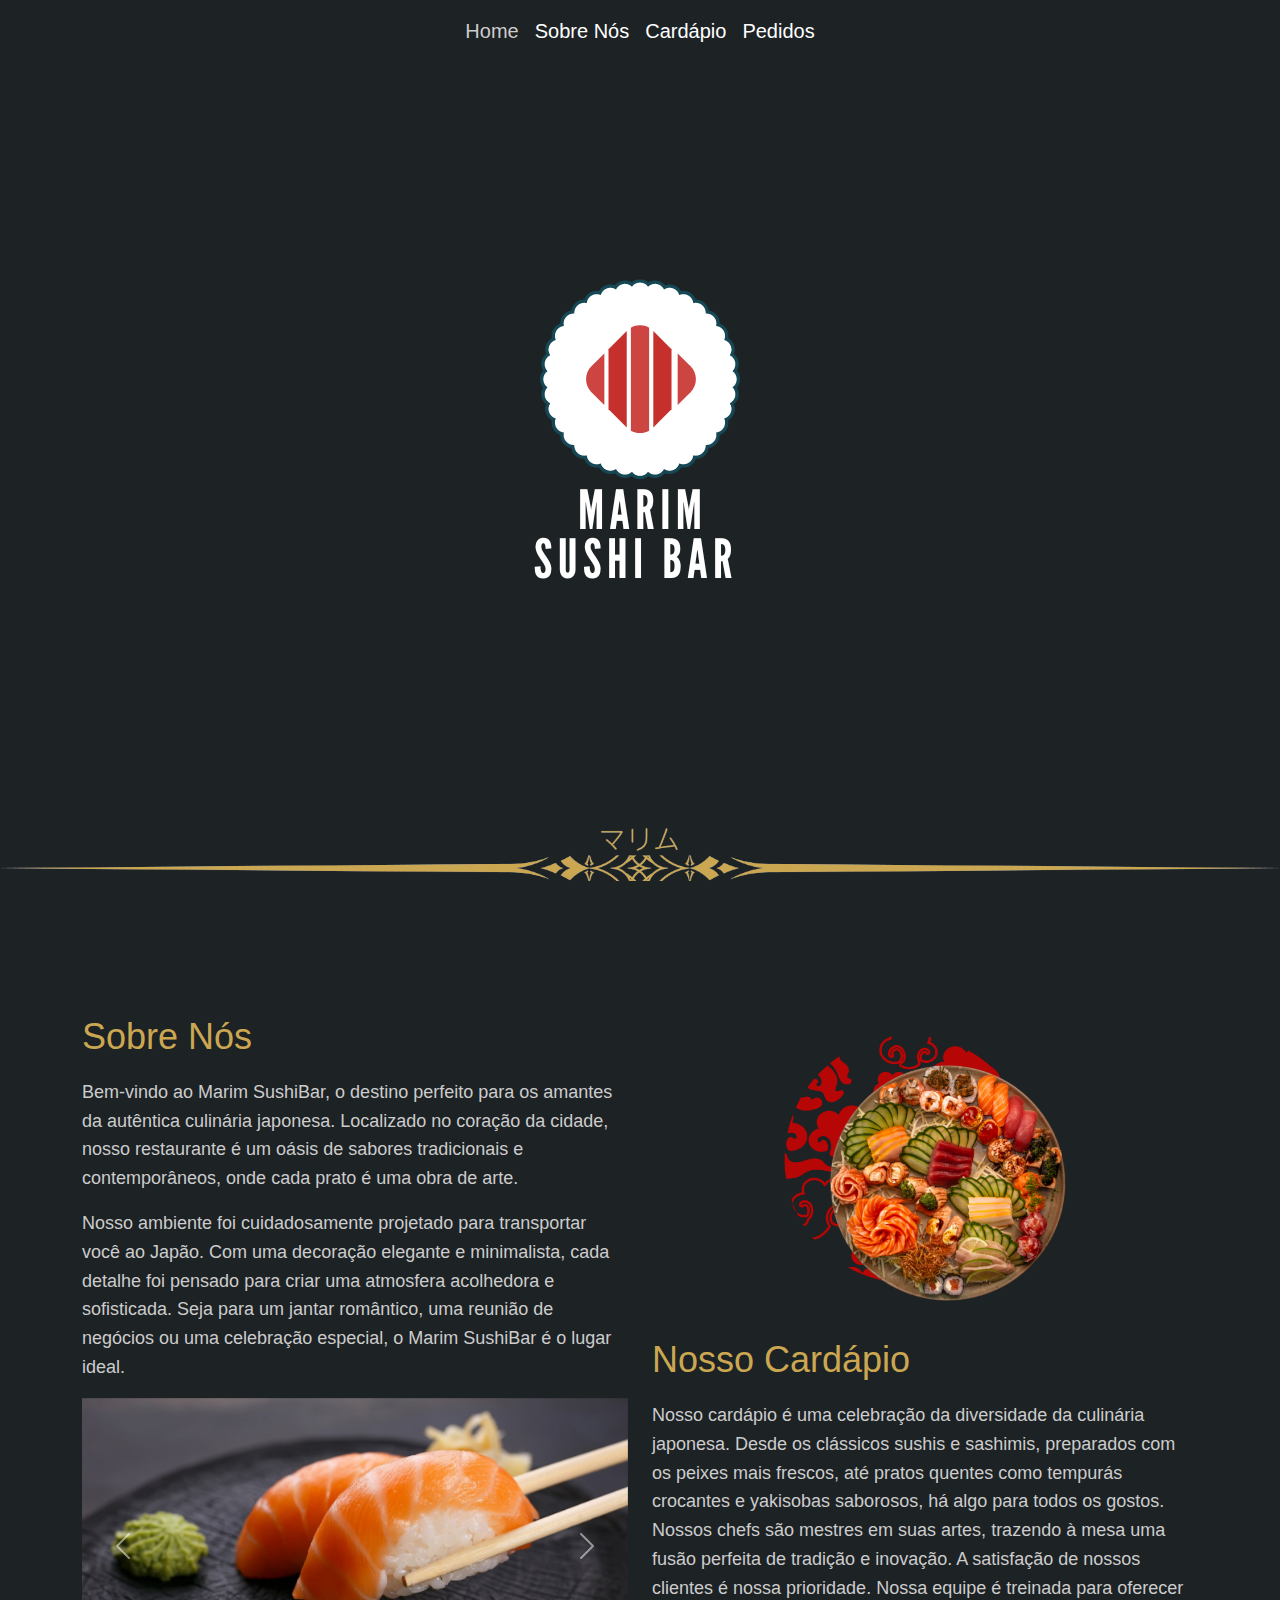
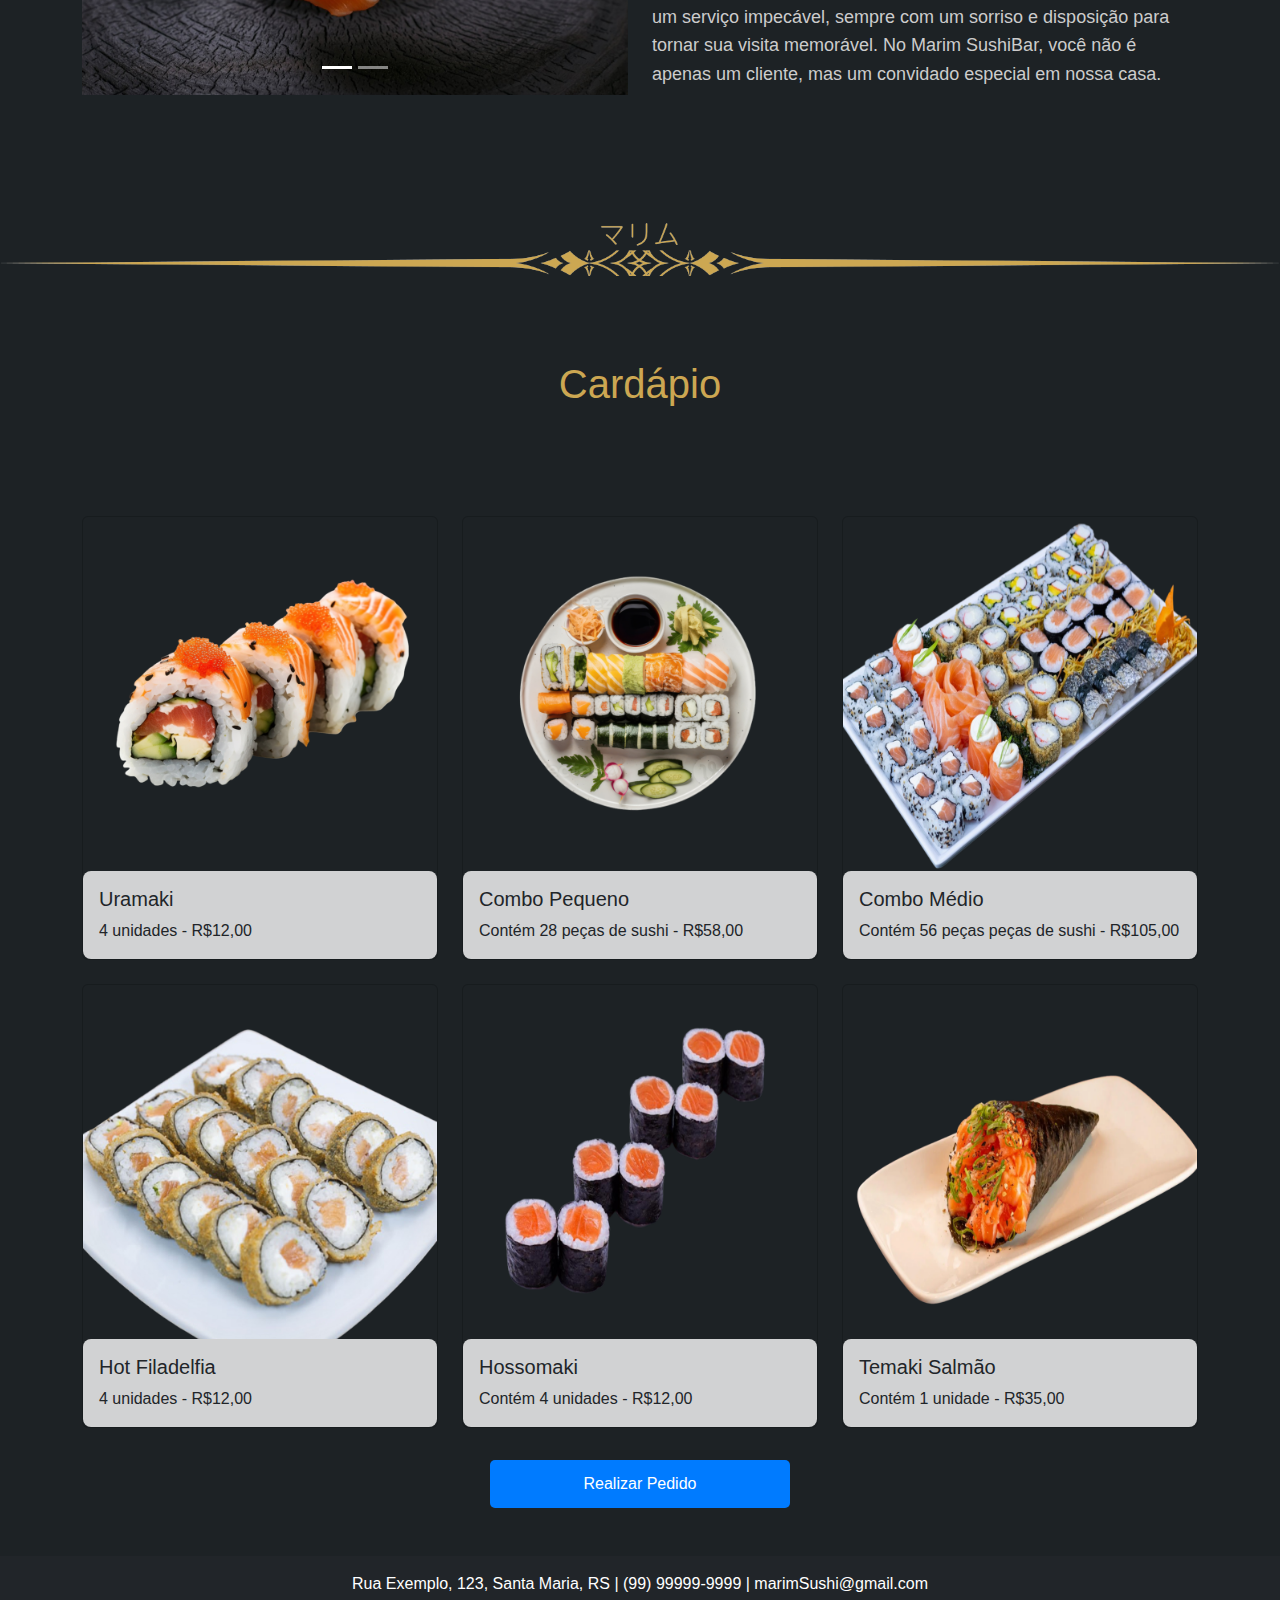
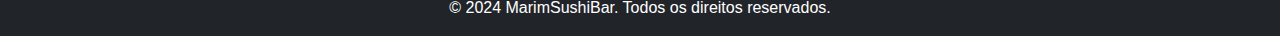
<file: index.html>
<!doctype html>
<html lang="pt">
<head>
    <meta charset="UTF-8">
    <meta name="viewport"
          content="width=device-width, user-scalable=no, initial-scale=1.0, maximum-scale=1.0, minimum=scale=1.0">
    <meta http-equiv="X-UA-Compatible" content="ie=edge">

    <link href="./css/estilo.css" rel="stylesheet">
    <link rel="stylesheet" href="./css/pedido.css">
    <link href="https://cdn.jsdelivr.net/npm/bootstrap@5.3.3/dist/css/bootstrap.min.css" rel="stylesheet" integrity="sha384-QWTKZyjpPEjISv5WaRU9OFeRpok6YctnYmDr5pNlyT2bRjXh0JMhjY6hW+ALEwIH" crossorigin="anonymous">
    <title>Document</title>

    <script src="./js/index.js" defer></script> <!-- esse defer é pra garantir que o script carregue somente depois do html-->
    

</head>
<body id="back">

<header><!-- Aqui é o cabeçalho e coloquei a parte da navBar-->
    <nav class="navbar navbar-expand-lg fixed-top">
        <div class="container-fluid justify-content-between">

            <button id="branco" class="navbar-toggler" type="button" data-bs-toggle="collapse" data-bs-target="#navbarNav" aria-controls="navbarNav" aria-expanded="false" aria-label="Toggle navigation">
                <span class="navbar-toggler-icon"></span>
            </button>
            <div class="collapse navbar-collapse justify-content-center" id="navbarNav">
                <ul class="navbar-nav">
                    <li class="nav-item">
                        <a class="nav-link active" aria-current="page" href="#home">Home</a>
                    </li>
                    <li class="nav-item">
                        <a class="nav-link" href="#sobre-nos">Sobre Nós</a>
                    </li>
                    <li class="nav-item">
                        <a class="nav-link" href="#cardapio">Cardápio</a>
                    </li>

                    <li class="nav-item">
                        <a class="nav-link" href="./secoes/pedido.html">Pedidos</a>
                    </li>

                </ul>
            </div>
        </div>
    </nav>
    <img src="./imagens/logo-sushi.png" alt="Logo SushiBar" class="logo-center" id="home"> <!--Imagem mostrando a logo-->
</header>


<!-- Divisória com imagem -->
<img src="./imagens/Marimdiv.png" alt="Divisória Marim SushiBar" class="img-fluid divisoria">


<div class="container sobre-nos" id="sobre-nos">
    <div class="row">
        <div class="col-md-6">
            <h2>Sobre Nós</h2>
            <p>
                Bem-vindo ao Marim SushiBar, o destino perfeito para os amantes da autêntica culinária japonesa.
                Localizado no coração da cidade, nosso restaurante é um oásis de sabores tradicionais e contemporâneos,
                onde cada prato é uma obra de arte.
            </p>
            <p>
                Nosso ambiente foi cuidadosamente projetado para transportar você ao Japão.
                Com uma decoração elegante e minimalista, cada detalhe foi
                pensado para criar uma atmosfera acolhedora e sofisticada.
                Seja para um jantar romântico,
                uma reunião de negócios ou uma celebração especial, o Marim SushiBar é o lugar ideal.
            </p>


            <div id="carouselSobreNos" class="carousel slide" data-bs-ride="carousel">
                <div class="carousel-indicators">
                    <button type="button" data-bs-target="#carouselSobreNos" data-bs-slide-to="0" class="active" aria-current="true" aria-label="Slide 1"></button>
                    <button type="button" data-bs-target="#carouselSobreNos" data-bs-slide-to="1" aria-label="Slide 2"></button>
                </div>
                <div class="carousel-inner">
                    <div class="carousel-item active">
                        <img src="./imagens/sushi1.jpg" class="d-block w-100" alt="Slide 1">
                    </div>
                    <div class="carousel-item">
                        <img src="./imagens/pessoas-sushibar.jpg" class="d-block w-100" alt="Slide 2">
                    </div>
                </div>
                <button class="carousel-control-prev" type="button" data-bs-target="#carouselSobreNos" data-bs-slide="prev">
                    <span class="carousel-control-prev-icon" aria-hidden="true"></span>
                    <span class="visually-hidden">Previous</span>
                </button>
                <button class="carousel-control-next" type="button" data-bs-target="#carouselSobreNos" data-bs-slide="next">
                    <span class="carousel-control-next-icon" aria-hidden="true"></span>
                    <span class="visually-hidden">Next</span>
                </button>
            </div>



        </div>
        <div class="col-md-6">
            <img src="./imagens/prato2.png" class="img-fluid mb-3 prato-img" id="prato" alt="Prato de Sushi">
            <h2>Nosso Cardápio</h2>
            <p>Nosso cardápio é uma celebração da diversidade da culinária japonesa. Desde os clássicos sushis e sashimis,
                preparados com os peixes mais frescos, até pratos quentes como tempurás crocantes e yakisobas saborosos,
                há algo para todos os gostos.
                Nossos chefs são mestres em suas artes, trazendo à mesa uma fusão perfeita de tradição e inovação.
                A satisfação de nossos clientes é nossa prioridade. Nossa equipe é treinada para oferecer um serviço impecável,
                sempre com um sorriso e disposição para tornar sua visita memorável. No Marim SushiBar, você não é apenas um cliente,
                mas um convidado especial em nossa casa.</p>
        </div>
    </div>
</div>
<!-- Divisória com imagem -->
<img src="./imagens/Marimdiv.png" alt="Divisória Marim SushiBar" class="img-fluid divisoria">


<div id="cardapio" class="container">

    <h1>Cardápio</h1>

    <div class="row row-cols-1 row-cols-md-3 g-4">

        <div class="col">
            <div class="card h-100"  style=" background-color: #1D2225;" id="produto1">
                <img src="./imagens/cardapio/uramaki.png" class="card-img-top" alt="...">
                <div class="card-body">
                    <h5 class="card-title">Uramaki</h5>
                    <p class="card-text">4 unidades - R$12,00</p>
                </div>
            </div>
        </div>
        <div class="col">
            <div class="card h-100" style=" background-color: #1D2225;" id="produto2">
                <img src="./imagens/cardapio/combo28.png" class="card-img-top" alt="...">
                <div class="card-body">
                    <h5 class="card-title">Combo Pequeno</h5>
                    <p class="card-text">Contém 28 peças de sushi - R$58,00</p>
                </div>
            </div>
        </div>
        <div class="col">
            <div class="card h-100" style=" background-color: #1D2225;" id="produto3">
                <img src="./imagens/cardapio/combomedio.png" class="card-img-top" alt="...">
                <div class="card-body">
                    <h5 class="card-title">Combo Médio</h5>
                    <p class="card-text">Contém 56 peças peças de sushi - R$105,00</p>
                </div>
            </div>
        </div>
        <div class="col">
            <div class="card h-100" style=" background-color: #1D2225;">
                <img src="./imagens/cardapio/hot.png" class="card-img-top" alt=".">
                <div class="card-body">
                    <h5 class="card-title">Hot Filadelfia</h5>
                    <p class="card-text">4 unidades - R$12,00</p>
                </div>
            </div>
        </div>

        <div class="col">
            <div class="card h-100" style=" background-color: #1D2225;">
                <img src="./imagens/cardapio/hossomaki.png" class="card-img-top" alt="...">
                <div class="card-body">
                    <h5 class="card-title">Hossomaki</h5>
                    <p class="card-text">Contém 4 unidades - R$12,00</p>
                </div>
            </div>
        </div>

        <div class="col">
            <div class="card h-100" style=" background-color: #1D2225;">
                <img src="./imagens/cardapio/temakisalmao.png" class="card-img-top" alt="...">
                <div class="card-body">
                    <h5 class="card-title">Temaki Salmão</h5>
                    <p class="card-text">Contém 1 unidade - R$35,00</p>
                </div>
            </div>
        </div>

    </div>

    <button class="btn-realizar-pedido"  onclick="window.location.href='./secoes/pedido.html'">Realizar Pedido</button>

</div>

<footer class="bg-dark text-white mt-5">
    <div class="container text-center py-3">
        <p class="mb-0">Rua Exemplo, 123, Santa Maria, RS | (99) 99999-9999 | marimSushi@gmail.com</p>
        <p class="mb-0">© 2024 MarimSushiBar. Todos os direitos reservados.</p>

    </div>
</footer>

<script src="https://cdn.jsdelivr.net/npm/bootstrap@5.3.3/dist/js/bootstrap.bundle.min.js"></script>
</body>
</html>
</file>
<file: css/estilo.css>
#back{ /* id do body*/
    background-color: #1D2225;
    overflow-x: hidden;
    position: relative;
    font-family: "Gill Sans", sans-serif;
   
   
}


/*********** NavBar **************/
.navbar {
    background-color: #1D2225;
}

.navbar .navbar-nav .nav-link,
.navbar .navbar-brand {
    color: white;
    font-size: 20px;
}

.navbar .navbar-nav .nav-link.active,
.navbar .navbar-nav .nav-link:hover,
.navbar .navbar-brand:hover {
    color: #ccc;
}

/******** formatação do cabeçalho ********/
header {
    text-align: center;
    height: 700px;
    position: relative;
    overflow: hidden; /* garante que as imagens de fundo não ultrapassem o header */
}

header .background-image-left,
header .background-image-right {
    position: absolute;
    top: 50%;
    transform: translateY(-50%); /*usada para mover um elemento verticalmente em relação à sua posição original. */
    width: 150px;
    height: auto;
}

header .background-image-left {
    left: 10px;
}

header .background-image-right {
    right: 10px;
}

/* partes da Nav */
.navbar-toggler {
    border-color: white;
}

.navbar-toggler-icon {
    background-image: url("data:image/svg+xml;charset=utf8,%3Csvg viewBox='0 0 30 30' xmlns='http://www.w3.org/2000/svg'%3E%3Cpath stroke='rgba%28255, 255, 255, 1%29' stroke-width='2' stroke-linecap='round' stroke-miterlimit='10' d='M4 7h22M4 15h22M4 23h22'/%3E%3C/svg%3E");
}

/***** formatação para centralizar a imagem ******/
.logo-center {
    position: absolute;
    top: 50%;
    left: 50%;
    transform: translate(-50%, -50%);
    max-width: 100%;
    height: auto;
}

/* espaço no topo para evitar sobreposição com a navbar fixa */
body {
    padding-top: 70px;
}

/**** formatação para o botão de navegação quando a tela encolhe */
.navbar-toggler {
    background-color: #1D2225;
}

.navbar-toggler:focus,
.navbar-toggler:active {
    outline: none;
    box-shadow: none;
}
#branco{
    background-color: white;
}

/********** Sobre nós ************/

.sobre-nos {
    color: white; /* Texto branco para contraste */
    padding: 50px 0; /* Espaçamento acima e abaixo */
}

.sobre-nos h2 {
    color: #cca752;
    font-size: 36px;
    margin-bottom: 20px; /* Espaçamento abaixo do título */
}

.sobre-nos p {
    color: #ccc;
    font-size: 18px;
    line-height: 1.6; /* Altura da linha para melhor legibilidade */
}

.sobre-nos .carousel {
    margin-bottom: 20px;
}

.sobre-nos .img-fluid {
    width: 100%; /* Largura total da imagem */
    border-radius: 10px; /* Bordas arredondadas na imagem */
}

.prato-img {
    width: 200px;
    height: auto; /* Manter proporção da imagem */
    display: block; /* Garantir que a imagem seja exibida como bloco */
    margin: 0 auto; /* Centralizar a imagem horizontalmente */
}


/******** Estilo para a divisória *********/
.divisoria {
    width: 100vw;
    margin: 10px 0; /* Espaçamento acima e abaixo da imagem */
}

/******* Cardápio *******/

#cardapio h1 {

    color: #cca752;
    text-align: center;
    padding-bottom: 100px;

}

.card {
    background-color: #1D2225;
    border: none;
}

.card-body {
    background-color: rgba(255, 255, 255, 0.8); /* isso ajusta opacidade*/
    padding: 1rem; /* Adiciona preenchimento para o conteúdo do card */
    border-radius: 0.5rem; /* Adiciona bordas arredondadas */

}

.btn-realizar-pedido {
    display: block;
    margin: 2rem auto; /* centraliza o botão horizontalmente e adiciona margem superior */
    padding: 0.75rem;
    background-color: #007bff;
    color: white;
    border: none;
    border-radius: 5px;
    cursor: pointer;
    transition: background-color 0.3s;
    text-align: center;
    width: 300px;
}
.btn-realizar-pedido:hover {
    background-color: #0056b3;
}


footer{
    color: white;
}
</file>
<file: css/pedido.css>
body {
    font-family: "Gill Sans", sans-serif;
    background: #1D2225;
    padding-top: 70px; /* Adiciona espaço no topo para evitar sobreposição com a navbar fixa */
}

#header {
    height: auto;
}

#form {
    width: 100%;
    max-width: 600px; /* Limita a largura máxima do formulário */
    margin: 0 auto; /* Centraliza a div */
    background-color: #d8d8e7;
    padding: 2rem;
    border-radius: 10px;

}

h1 {
    text-align: center;
    margin-bottom: 0.80rem;
    color: #333;
}
</file>
